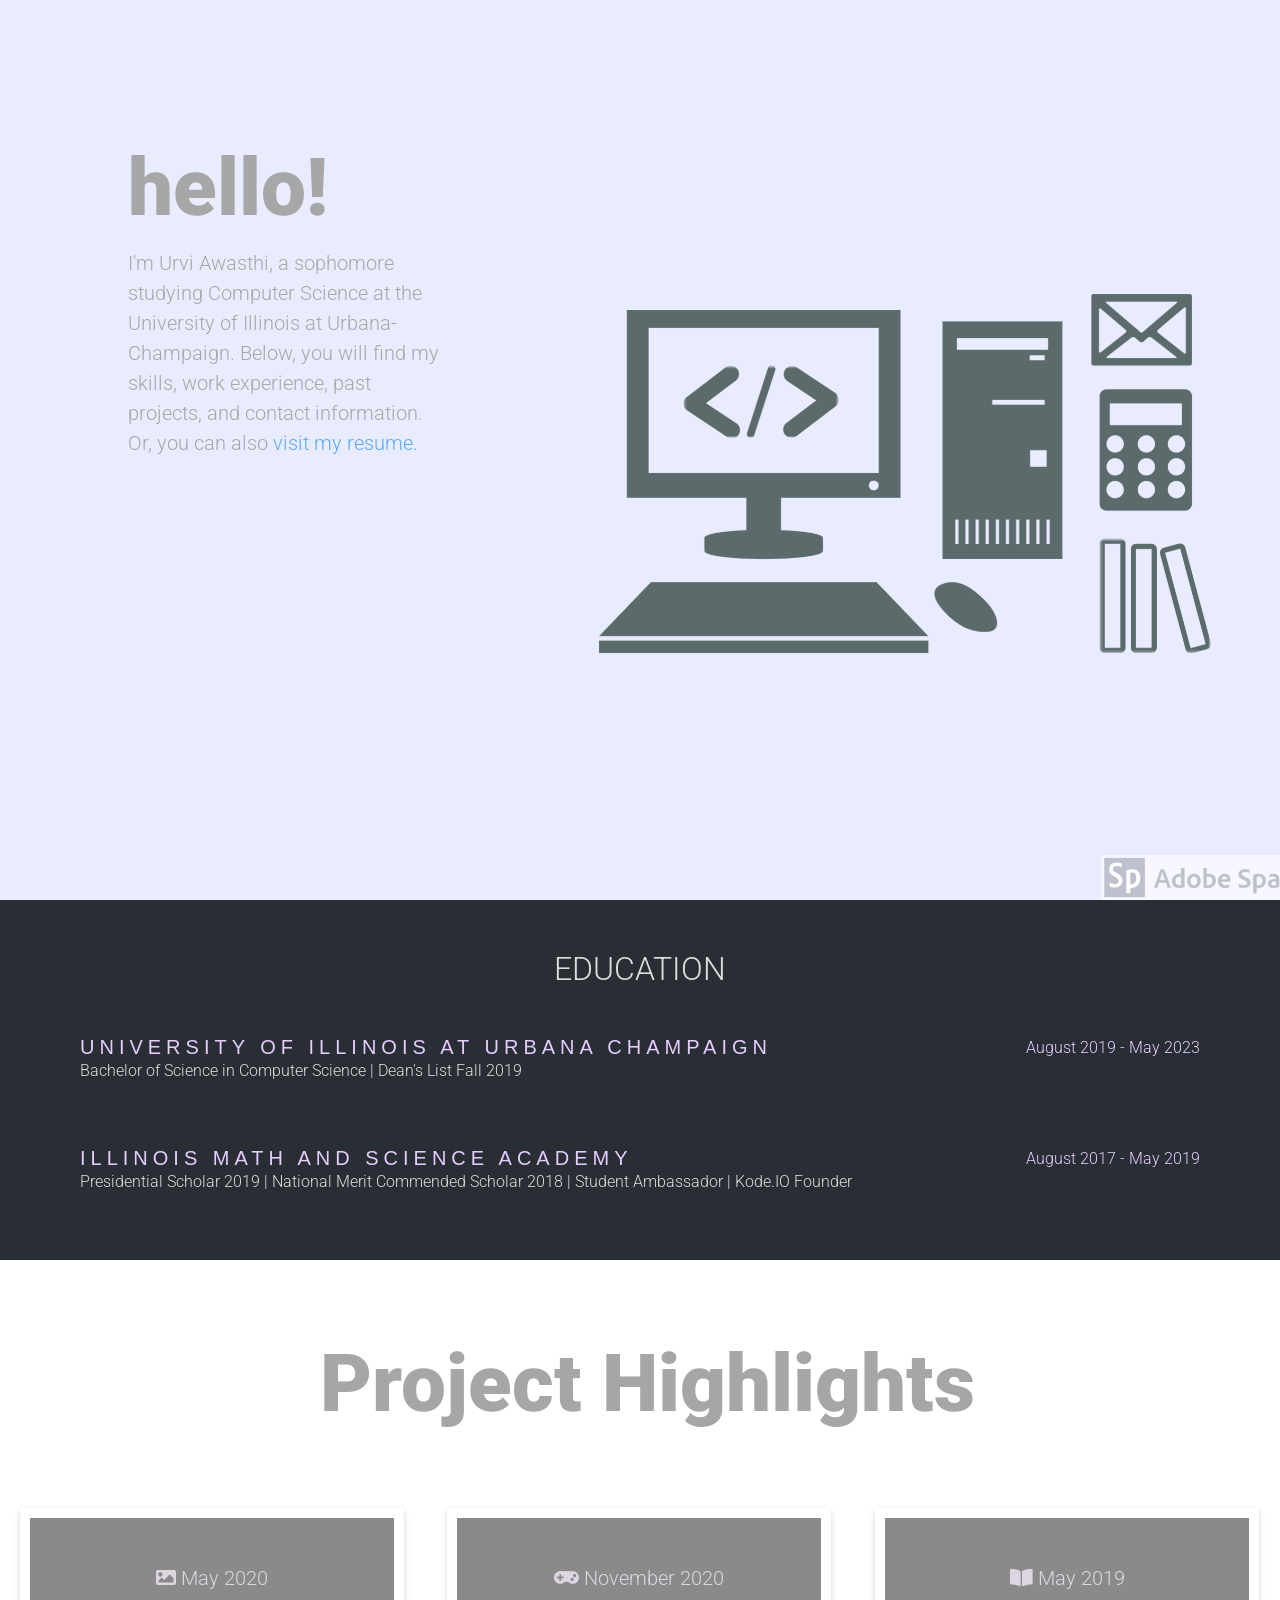
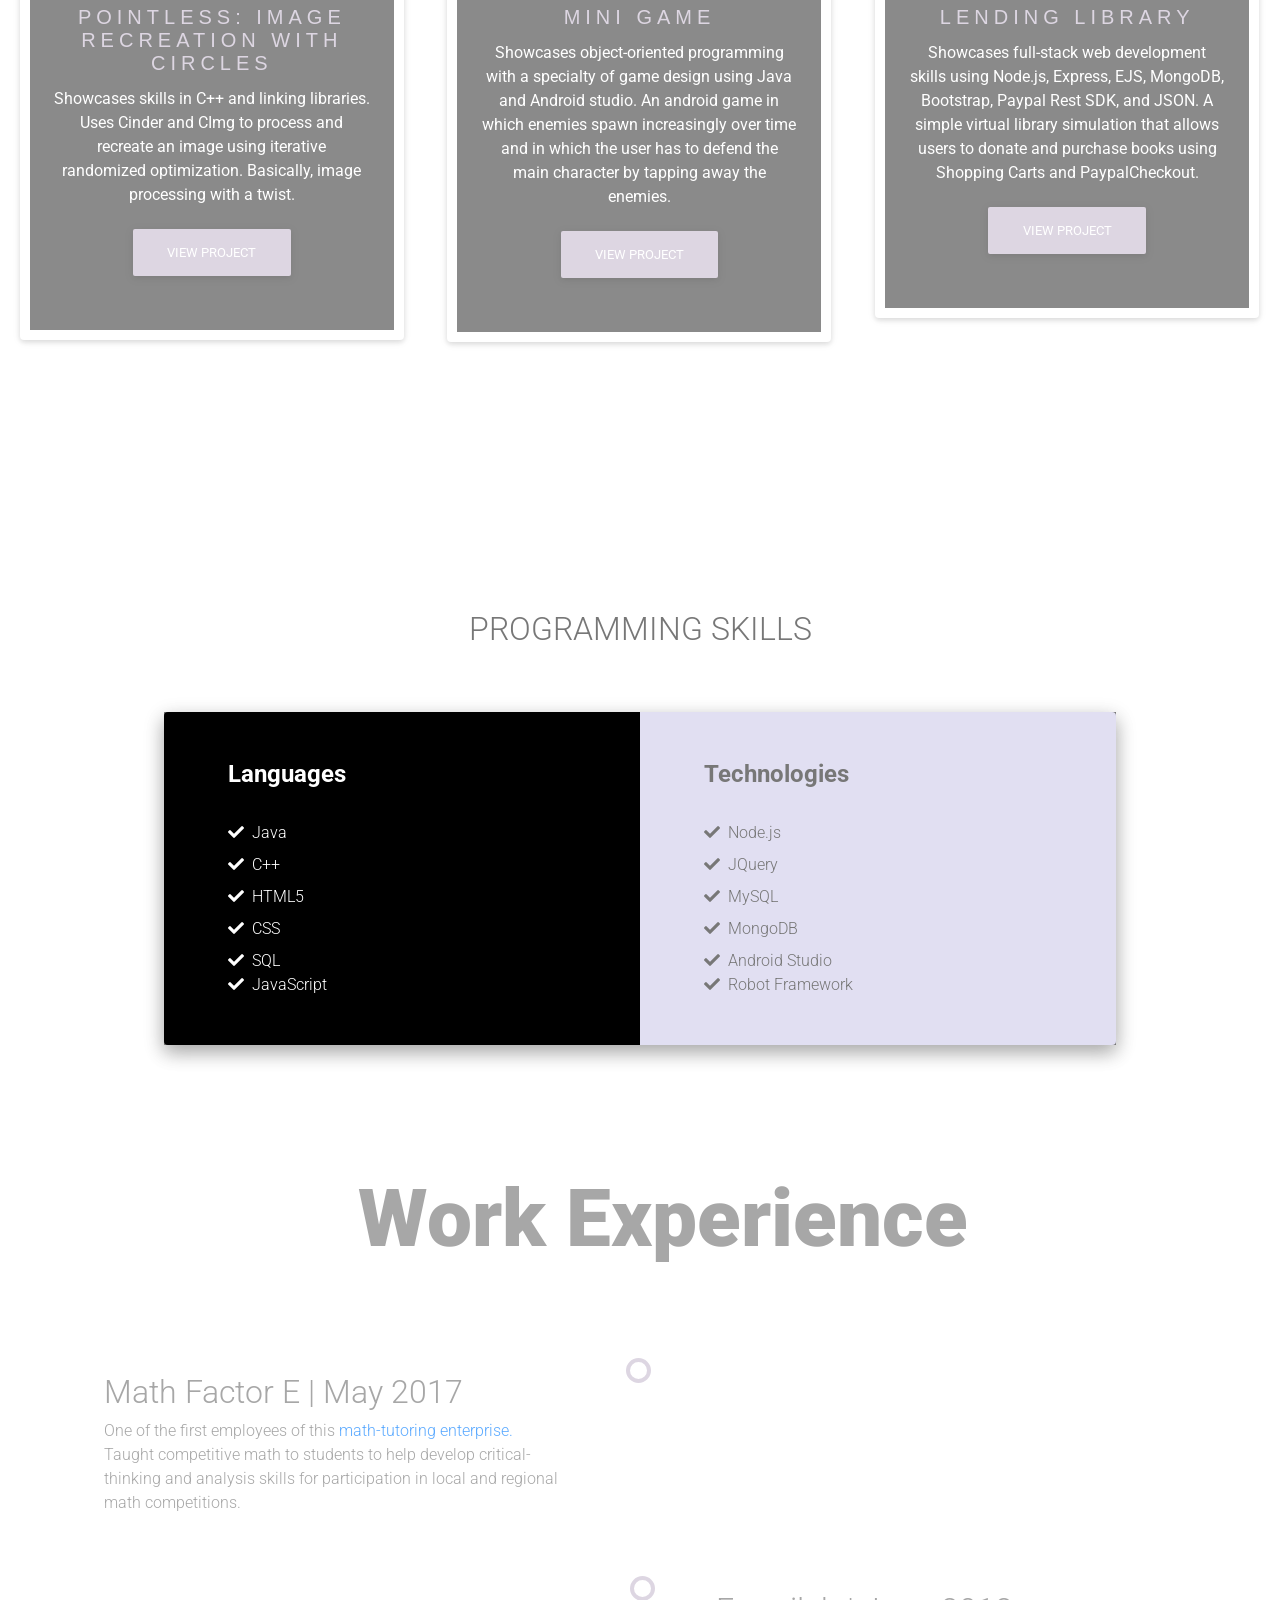
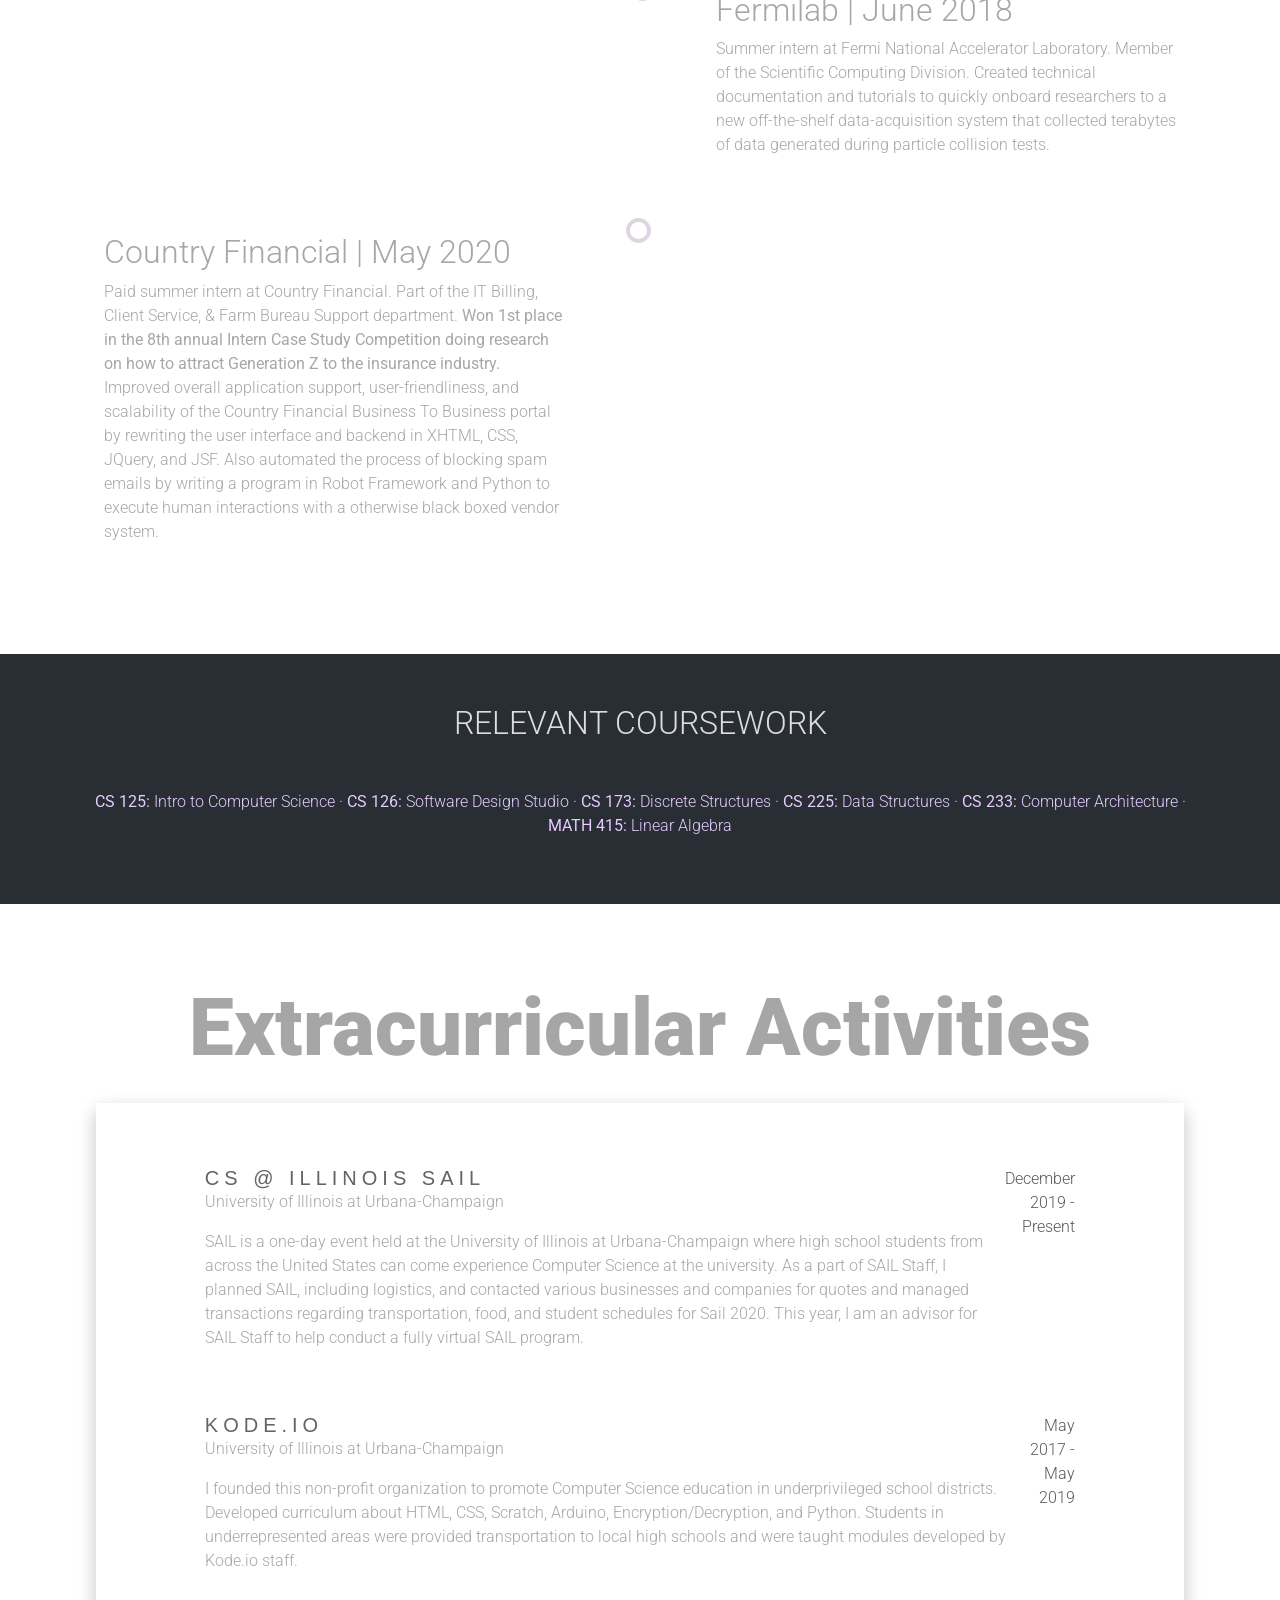
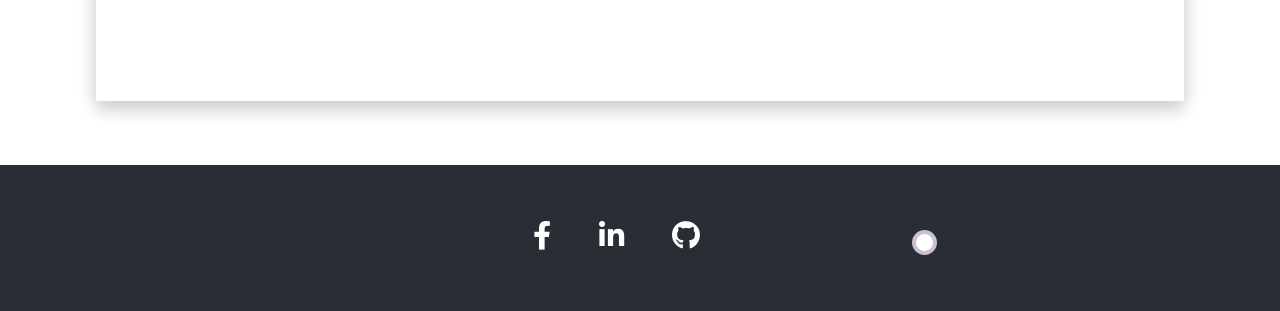
<file: index.html>
<!DOCTYPE html>
<html lang="en">

<head>
  <meta charset="UTF-8">
  <meta name="viewport" content="width=device-width, initial-scale=1, shrink-to-fit=no">
  <meta http-equiv="x-ua-compatible" content="ie=edge">
  
  <!-- color scheme: https://coolors.co/8e9aaf-cbc0d3-efd3d7-feeafa-dee2ff --> 
  <title>Urvi's Personal Website</title>
  <!-- Personal icon -->
	<link rel="icon" href="icon.png">
  <!-- Font Awesome -->
  <link rel="stylesheet" href="https://use.fontawesome.com/releases/v5.11.2/css/all.css">
  <!-- Google Fonts Roboto -->
  <link rel="stylesheet" href="https://fonts.googleapis.com/css?family=Roboto:300,400,500,700&display=swap">
  <!-- Bootstrap core CSS -->
  <link rel="stylesheet" href="/css/bootstrap.min.css">
  <!-- Material Design Bootstrap -->
  <link rel="stylesheet" href="/css/mdb.min.css">
  <!-- Custom styles -->
  <link rel="stylesheet" href="style.css">
</head>


<body class="vsc-initialized">
	<!-- Intro Page --> 
	<div class="bgimg-1">
		<div class = "title animated bounceInDown" style = "padding-left: 10%;"> 
			<text id="hello" fill="#ECF0F1">hello!</text>
		</div>
		
		<div class = "caption animated bounceInLeft" style = "width: 440px; padding-left: 10%;"> 
			<text fill="#ECF0F1">I'm Urvi Awasthi, a sophomore studying Computer Science at the University of Illinois at Urbana-Champaign. Below, you will find my skills, work experience, past projects, and contact information. Or, you can also <a href="resume.pdf">visit my resume.</a> </text>
		</div>
	</div>

	<!-- Education --> 
	<div style="color:#ddd;background-color:#282E34;text-align:center;padding:50px 80px;text-align: justify;">		
		<div class="my-auto">
				<h2 class="mb-5" style = "text-align: center;">EDUCATION</h2>

				<div class="resume-item d-flex flex-column flex-md-row mb-5">
					<div class="resume-content mr-auto">
						<h3 class="mb-0 subheading2">University of Illinois at Urbana Champaign</h3>
						<div class="subheading mb-3">Bachelor of Science in Computer Science | Dean's List Fall 2019</div>
					</div>
					<div class="resume-date text-md-right">
						<span style = "color: #e6ccff">August 2019 - May 2023</span>
					</div>
				</div>

				<div class="resume-item d-flex flex-column flex-md-row">
					<div class="resume-content mr-auto">
						<h3 class="mb-0 subheading2">Illinois Math and Science Academy</h3>
						<p> Presidential Scholar 2019 | National Merit Commended Scholar 2018 | Student Ambassador | Kode.IO Founder</p>
					</div>
					<div class="resume-date text-md-right">
						<span style = "color: #e6ccff">August 2017 - May 2019</span>
					</div>
				</div>
		</div>
	</div>

	<!-- Projects -->
	<div class="bgimg-2">
		<div class="title" style = "padding-left: 25%; padding-top: 5%; padding-bottom: 5%;">
			<text id = "skills" fill = "#ECF0F1"> Project Highlights </text>
		</div>
		
		<!-- Card -->
		<div class="card card-image">
			<!-- Content -->
			<div class="text-white text-center d-flex align-items-center rgba-black-strong py-5 px-4">
				<div>
					<h5 class="custom-text"><i class="fas fa-image"></i> May 2020 </h5>
					<h3 class="card-title pt-2 custom-text"><strong> Pointless: Image Recreation With Circles </strong></h3>
					<p>Showcases skills in C++ and linking libraries. Uses Cinder and CImg to process and recreate an image using iterative randomized optimization. Basically, image processing with a twist. </p>
					<a class="btn btn-custom" href="https://github.com/urviawasthi/Pointless">View project</a>
				</div>
			</div>

		</div>
		<!-- Card -->
				
		<!-- Card -->
		<div class="card card-image">

			<!-- Content -->
			<div class="text-white text-center d-flex align-items-center rgba-black-strong py-5 px-4">
				<div>
					<h5 class="custom-text"><i class="fas fa-gamepad"></i> November 2020 </h5>
					<h3 class="card-title pt-2 custom-text"><strong> Mini Game </strong></h3>
					<p>Showcases object-oriented programming with a specialty of game design using Java and Android studio. An android game in which enemies spawn increasingly over time and in which the user has to defend the main character by tapping away the enemies.</p>
					<a class="btn btn-custom" href="https://github.com/urviawasthi/MiniGame">View project</a>
				</div>
			</div>

		</div>
		<!-- Card -->
		
				<!-- Card -->
		<div class="card card-image">

			<!-- Content -->
			<div class="text-white text-center d-flex align-items-center rgba-black-strong py-5 px-4">
				<div>
					<h5 class="custom-text"><i class="fas fa-book-open"></i> May 2019 </h5>
					<h3 class="card-title pt-2 custom-text"><strong> Lending Library </strong></h3>
					<p>Showcases full-stack web development skills using Node.js, Express, EJS, MongoDB, Bootstrap, Paypal Rest SDK, and JSON. A simple virtual library simulation that allows users to donate and purchase books using Shopping Carts and PaypalCheckout.</p>
					<a class="btn btn-custom" href = "https://urvinodejsdemo.herokuapp.com/"></i> View project</a>
				</div>
			</div>

		</div>
		<!-- Card -->

		
	</div>

	<!-- Something random I really couldn't come up with anything to put here --> 
	<div style="position:relative;">
		<div style="color: #777;background-color:white;text-align:center;padding:50px 80px;text-align: justify;">
				<h2 class="mb-5" style = "text-align: center;">PROGRAMMING SKILLS</h2>
 
		<!--Section: Content-->
		<section class="white-text">

			<!-- Grid row -->
			<div class="row">
				
				<div class="col-12">
					<div class="card2 z-depth-2">
						<div class="card-body p-0">
							<div class="row mx-0">
								<div class="col-lg-6 black rounded-left py-5 px-md-5">
									<h4 class="font-weight-bold ml-3 mb-4 pb-2">Languages</h4>
									<ul class="fa-ul mb-0"> 
										<li class="mb-2"><span class="fa-li"><i class="fas fa-check"></i></span>Java</li>
										<li class="mb-2"><span class="fa-li"><i class="fas fa-check"></i></span>C++</li>
										<li class="mb-2"><span class="fa-li"><i class="fas fa-check"></i></span>HTML5</li>
										<li class="mb-2"><span class="fa-li"><i class="fas fa-check"></i></span>CSS</li>
										<li><span class="fa-li"><i class="fas fa-check"></i></span>SQL</li>
										<li><span class="fa-li"><i class="fas fa-check"></i></span>JavaScript</li>
									</ul>
								</div>
								<div class="col-lg-6 vividpurple rounded-right py-5 px-md-5" style = "color: #777;">
									<h4 class="font-weight-bold ml-3 mb-4 pb-2">Technologies</h4>
									<ul class="fa-ul mb-0">
										<li class="mb-2"><span class="fa-li"><i class="fas fa-check"></i></span>Node.js</li>
										<li class="mb-2"><span class="fa-li"><i class="fas fa-check"></i></span>JQuery</li>
										<li class="mb-2"><span class="fa-li"><i class="fas fa-check"></i></span>MySQL</li>
										<li class="mb-2"><span class="fa-li"><i class="fas fa-check"></i></span>MongoDB</li>
										<li><span class="fa-li"><i class="fas fa-check"></i></span>Android Studio</li>
										<li><span class="fa-li"><i class="fas fa-check"></i></span>Robot Framework</li>
									</ul>
								</div>
							</div>
						</div>
					</div>
				</div>
				
			</div>
			<!-- Grid row -->

		</section>
		<!--Section: Content-->
		</div>
	</div>

	<!-- Work Experience --> 
	<div class="bgimg-3"  style = "padding-bottom: 5%;">
		<div class="title" style = "padding-left: 28%; padding-top: 5%; padding-bottom: 5%;">
			<text id = "skills" fill = "#ECF0F1"> Work Experience </text>
		</div>

		
		<div class="timeline">
			<div class="container left">
				<div class="content">
					<h2>Math Factor E | May 2017</h2>
					<p> One of the first employees of this <a href = "http://www.math-factor-e.com/"> math-tutoring enterprise.</a> Taught competitive math to students to help develop critical-thinking and analysis skills for participation in local and regional math competitions. </p>
				</div>
			</div>
			<div class="container right">
				<div class="content">
					<h2>Fermilab | June 2018</h2>
					<p> Summer intern at Fermi National Accelerator Laboratory. Member of the Scientific Computing Division.  Created technical documentation and tutorials to quickly onboard researchers to a new off-the-shelf data-acquisition system that collected terabytes of data generated during particle collision tests. </p>
				</div>
			</div>
			<div class="container left">
				<div class="content">
					<h2> Country Financial | May 2020</h2>
					<p> Paid summer intern at Country Financial. Part of the IT Billing, Client Service, & Farm Bureau Support department. <b> Won 1st place in the 8th annual Intern Case Study Competition doing research on how to attract Generation Z to the insurance industry. </b> Improved overall application support, user-friendliness, and scalability of the Country Financial Business To Business portal by rewriting the user interface and backend in XHTML, CSS, JQuery, and JSF. Also automated the process of blocking spam emails by writing a program in Robot Framework and Python to execute human interactions with a otherwise black boxed vendor system. </p>
				</div>
			</div>
		</div>
	</div>
	
	
	<!-- Relevant Coursework --> 
	<div style="color:#ddd;background-color:#282E34;text-align:center;padding:50px 80px;text-align: justify;">		
		<div class="my-auto">
				<h2 class="mb-5" style = "text-align: center;">RELEVANT COURSEWORK</h2>
				<p style = "color: #e6ccff; text-align: center;">  <b>CS 125:</b> Intro to Computer Science    <span>&#183;</span>     <b>CS 126:</b> Software Design Studio     <span>&#183;</span>     <b>CS 173:</b> Discrete Structures     <span>&#183;</span>     <b>CS 225:</b> Data Structures     <span>&#183;</span>     <b>CS 233:</b> Computer Architecture     <span>&#183;</span>     <b>MATH 415:</b> Linear Algebra</p>
		</div>
	</div>
	
	<!-- Extracurricular Activities -->
	<div class="bgimg-3"  style = "padding-bottom: 5%;">
		<center> 
			<div class="title" style = "padding: revert; padding-top: 5%;">
				<text id = "skills" fill = "#ECF0F1"> Extracurricular Activities </text>
			</div> 
		</center>
		<div class="card2 z-depth-2" style = "background-color: white; padding-top: 5%; padding-bottom: 5%;">
		<div class="my-auto activities">					
          <div class="resume-item d-flex flex-column flex-md-row mb-5">
            <div class="resume-content mr-auto">
              <h3 class="mb-0">CS @ Illinois SAIL</h3>
              <div class="subheading mb-3">University of Illinois at Urbana-Champaign</div>
              <p>SAIL is a one-day event held at the University of Illinois at Urbana-Champaign where high school students from across the United States can come experience Computer Science at the university. As a part of SAIL Staff, I planned SAIL, including logistics, and contacted various businesses and companies for quotes and managed transactions regarding transportation, food, and student schedules for Sail 2020. This year, I am an advisor for SAIL Staff to help conduct a fully virtual SAIL program. </p>
            </div>
            <div class="resume-date text-md-right">
              <span style = "color: #000000;">December 2019 - Present</span>
            </div>
          </div>

          <div class="resume-item d-flex flex-column flex-md-row mb-5">
            <div class="resume-content mr-auto">
              <h3 class="mb-0">Kode.io</h3>
              <div class="subheading mb-3">University of Illinois at Urbana-Champaign</div>
              <p>I founded this non-profit organization to promote Computer Science education in underprivileged school districts. Developed curriculum about HTML, CSS, Scratch, Arduino, Encryption/Decryption, and Python. Students in underrepresented areas were provided transportation to local high schools and were taught modules developed by Kode.io staff.</p>
            </div>
            <div class="resume-date text-md-right">
              <span style = "color: #000000;">May 2017 - May 2019</span>
            </div>
          </div>
      </div>
			</div>
	</div>
	

	<div style="position:relative;">
		<div style="color:#ddd;background-color:#282E34;text-align:center;padding:50px 80px;text-align: justify;">
			<!-- Footer -->
			<footer class="page-footer font-small" style = "color: #e1dff2;">
			 
				<!-- Footer Elements -->
				<div class="container">

					<!-- Grid row-->
					<div class="row">

						<!-- Grid column -->
						<div class="col-md-12">
							<div class="flex-center" style = "margin: none;">

								<!-- Facebook -->
								<a class="fb-ic" href = "https://www.facebook.com/urvi.awasthi.58/">
									<i class="fab fa-facebook-f fa-lg white-text mr-md-5 mr-3 fa-2x"> </i>
								</a>
								<!--Linkedin -->
								<a class="li-ic" href = "https://www.linkedin.com/in/urviawasthi/">
									<i class="fab fa-linkedin-in fa-lg white-text mr-md-5 mr-3 fa-2x"> </i>
								</a>
								<!--Instagram-->
								<a class="ins-ic" href = "https://github.com/urviawasthi">
									<i class="fab fa-github fa-lg white-text mr-md-5 mr-3 fa-2x"> </i>
								</a>
							</div>
						</div>
						<!-- Grid column -->

					</div>
					<!-- Grid row-->

				</div>
				<!-- Footer Elements -->


			</footer>
			<!-- Footer -->
		</div>
	</div>
			

  
  <!-- jQuery -->
  <script type="text/javascript" src="js/jquery.min.js"></script>
  <!-- Bootstrap tooltips -->
  <script type="text/javascript" src="js/popper.min.js"></script>
  <!-- Bootstrap core JavaScript -->
  <script type="text/javascript" src="js/bootstrap.min.js"></script>
  <!-- MDB core JavaScript -->
  <script type="text/javascript" src="js/mdb.min.js"></script>
  <!-- Your custom scripts (optional) -->
  <script type="text/javascript"></script>

</body>
</html>
</file>
<file: style.css>
body, html {
  height: 100%;
  margin: 0;
  font-family: 'Roboto', sans-serif;
  color: #777;
}

.bgimg-1, .bgimg-2, .bgimg-3 {
  position: relative;
  opacity: 0.65;
  background-attachment: fixed;
  background-position: center;
  background-repeat: no-repeat;
  background-size: cover;

}
.bgimg-1 {
  background-image: url("image1.png");
  min-height: 100%;
}

.bgimg-2 {
  background-image: url("bkd2.jpg");
  min-height: 100%;
}

.bgimg-3 {
  background-image: url("bkd2.jpg");
}

.title {
	fill: rgb(236, 240, 241);
	font-weight: 900;
	font-size: 80px;
	padding-left: 10%;
	padding-top: 10%;
}

.caption {
	font-size: 20px;
}

.card {
	width: 30%;
	padding: 10px;
	display: inline-block;
	margin-left: 1.55%;
	margin-right: 1.55%;
	margin-bottom: 5%;
}

.custom-text {
	color: #cbc0d3;
}

 .btn-custom {
	background-color: #cbc0d3;
 }
 
h3 {
  letter-spacing: 5px;
  text-transform: uppercase;
  font: 20px "Lato", sans-serif;
  color: #111;
}


/* Turn off parallax scrolling for tablets and phones */
@media only screen and (max-device-width: 1024px) {
  .bgimg-1, .bgimg-2, .bgimg-3 {
    background-attachment: scroll;
  }
}

/* w3 schools timeline code */
/* The actual timeline (the vertical ruler) */
.timeline {
  position: relative;
  max-width: 1200px;
  margin: 0 auto;
}

/* The actual timeline (the vertical ruler) */
.timeline::after {
  content: '';
  position: absolute;
  width: 6px;
  background-color: white;
  top: 0;
  bottom: 0;
  left: 50%;
  margin-left: -3px;
}

/* Container around content */
.container {
  padding: 10px 40px;
  position: relative;
  background-color: inherit;
  width: 50%;
}

/* The circles on the timeline */
.container::after {
  content: '';
  position: absolute;
  width: 25px;
  height: 25px;
  right: -17px;
  background-color: white;
  border: 4px solid #cbc0d3;
  top: 15px;
  border-radius: 50%;
  z-index: 1;
}

/* Place the container to the left */
.left {
  left: -25.5%;
}

/* Place the container to the right */
.right {
  left: 25.5%;
}

/* Add arrows to the left container (pointing right) */
.left::before {
  content: " ";
  height: 0;
  position: absolute;
  top: 22px;
  width: 0;
  z-index: 1;
  right: 30px;
  border: medium solid white;
  border-width: 10px 0 10px 10px;
  border-color: transparent transparent transparent white;
}

/* Add arrows to the right container (pointing left) */
.right::before {
  content: " ";
  height: 0;
  position: absolute;
  top: 22px;
  width: 0;
  z-index: 1;
  left: 30px;
  border: medium solid white;
  border-width: 10px 10px 10px 0;
  border-color: transparent white transparent transparent;
}

/* Fix the circle for containers on the right side */
.right::after {
  left: -16px;
}

/* The actual content */
.content {
  padding: 20px 30px;
  background-color: white;
  position: relative;
  border-radius: 6px;
}

/* Media queries - Responsive timeline on screens less than 600px wide */
@media screen and (max-width: 600px) {
  /* Place the timelime to the left */
  .timeline::after {
  left: 31px;
  }
  
  /* Full-width containers */
  .container {
  width: 100%;
  padding-left: 70px;
  padding-right: 25px;
  }
  
  /* Make sure that all arrows are pointing leftwards */
  .container::before {
  left: 60px;
  border: medium solid white;
  border-width: 10px 10px 10px 0;
  border-color: transparent white transparent transparent;
  }

  /* Make sure all circles are at the same spot */
  .left::after, .right::after {
  left: 15px;
  }
  
  /* Make all right containers behave like the left ones */
  .right {
  left: 0%;
  }
}

.card2 {
	width: 85%;
	margin: auto;
	margin-top: 15px;
	font-family: 'Roboto', sans-serif;
  background-color: #777;
}

.vividpurple {
	background-color: #e1dff2;
}
 
.subheading2 {
	color: #e6ccff;
}

.activities {
	margin: 10%;
}
</file>
